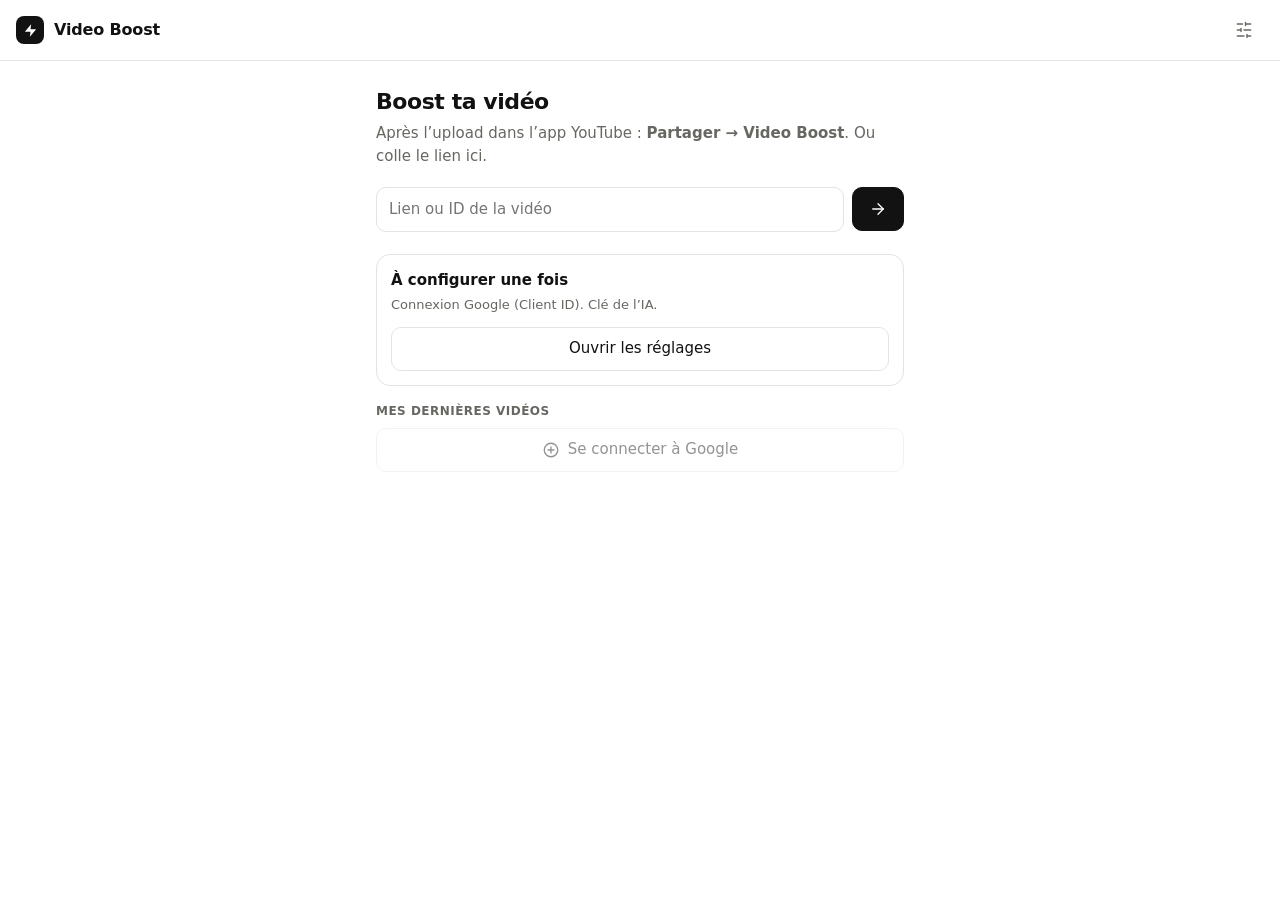
<file: mobile/index.html>
<!doctype html>
<html lang="fr">
<head>
  <meta charset="utf-8">
  <meta name="viewport" content="width=device-width, initial-scale=1, viewport-fit=cover">
  <meta name="theme-color" content="#121212">
  <title>Video Boost</title>
  <link rel="manifest" href="manifest.webmanifest">
  <link rel="icon" href="icon-192.png">
  <link rel="apple-touch-icon" href="icon-192.png">
  <link rel="stylesheet" href="app.css">
</head>
<body>
  <header class="top">
    <button class="brand" data-go="home" aria-label="Accueil"><span class="mark"><svg viewBox="0 0 24 24" aria-hidden="true"><path d="M13 2 3 14h9l-1 8 10-12h-9l1-8z"/></svg></span>Video Boost</button>
    <button class="icon-btn" data-go="settings" aria-label="Réglages"><svg class="i" viewBox="0 0 24 24" aria-hidden="true"><line x1="21" x2="14" y1="4" y2="4"/><line x1="10" x2="3" y1="4" y2="4"/><line x1="21" x2="12" y1="12" y2="12"/><line x1="8" x2="3" y1="12" y2="12"/><line x1="21" x2="16" y1="20" y2="20"/><line x1="12" x2="3" y1="20" y2="20"/><line x1="14" x2="14" y1="2" y2="6"/><line x1="8" x2="8" y1="10" y2="14"/><line x1="16" x2="16" y1="18" y2="22"/></svg></button>
  </header>
  <main id="app" aria-live="polite"></main>
  <div id="toast" role="status"></div>
  <script src="../src/shared/providers.js"></script>
  <script>
    // ai.js expects the Studio adapter's tag helpers; the mobile app provides the same ones.
    window.VBStudio = {
      cleanTag: t => String(t || '').replace(/^#/, '').replace(/[<>,"]/g, ' ').replace(/\s+/g, ' ').trim(),
      tagsLength: tags => tags.reduce((n, t) => n + t.length + (/\s/.test(t) ? 2 : 0), 0) + Math.max(0, tags.length - 1)
    };
  </script>
  <script src="../src/content/ai.js"></script>
  <script src="https://accounts.google.com/gsi/client" async></script>
  <script src="app.js"></script>
</body>
</html>
</file>
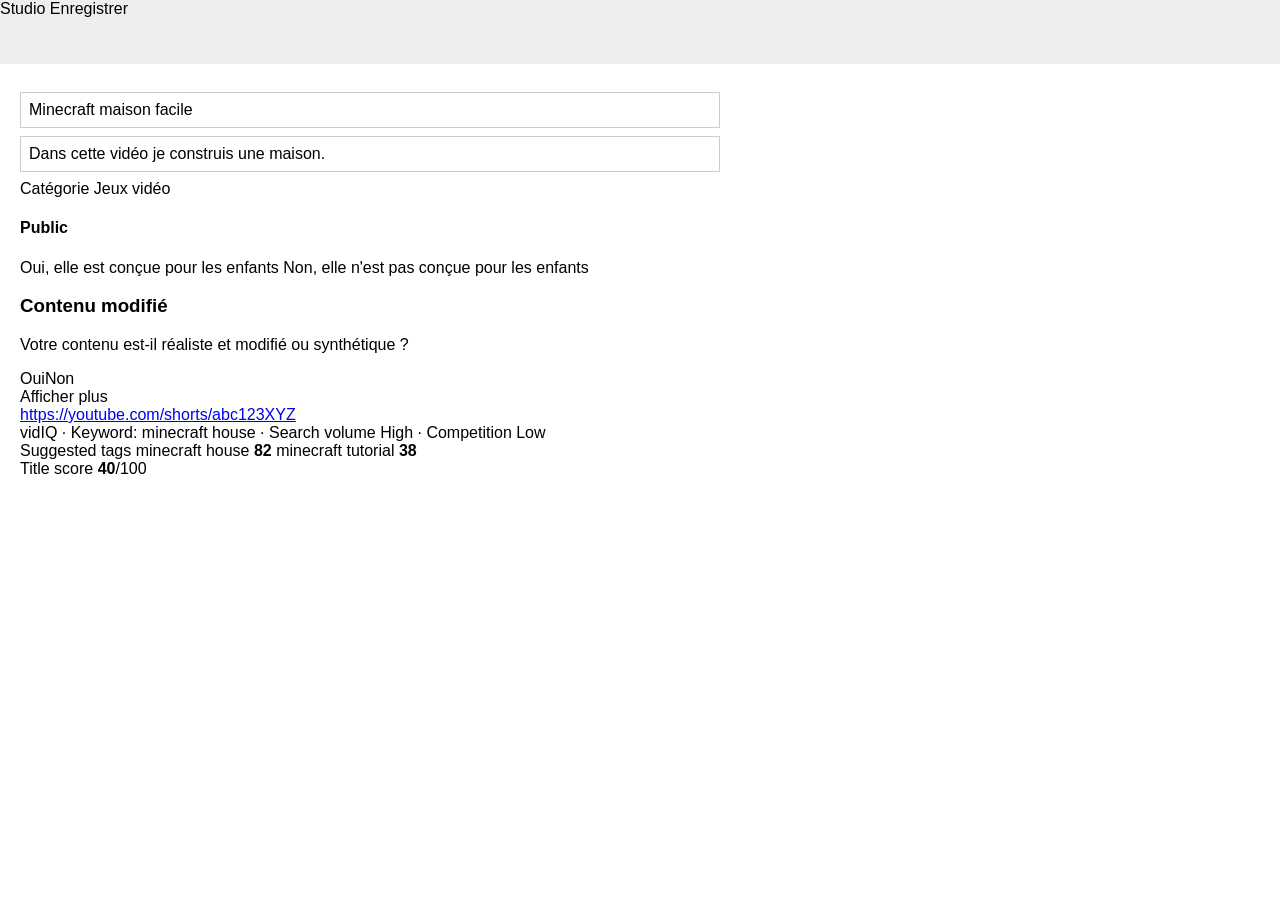
<file: tools/mock-studio.html>
<!doctype html><html><head><meta charset="utf-8"><style>body{font-family:sans-serif;margin:0} header{height:64px;background:#eee} main{padding:20px;max-width:700px} [contenteditable]{border:1px solid #ccc;padding:8px;margin:8px 0;white-space:pre-wrap}</style></head>
<body><header>Studio <ytcp-button id="save">Enregistrer</ytcp-button></header><main>
<ytcp-video-metadata-editor>
<ytcp-video-title><div id="textbox" contenteditable="true">Minecraft maison facile</div></ytcp-video-title>
<ytcp-video-description><div id="textbox" contenteditable="true">Dans cette vidéo je construis une maison.</div></ytcp-video-description>
<mock-category></mock-category>
<mock-audience></mock-audience>
<mock-altered></mock-altered>
<ytcp-button id="toggle-button">Afficher plus</ytcp-button>
<div id="adv"></div>
</ytcp-video-metadata-editor>
<ytcp-video-info><a href="https://youtube.com/shorts/abc123XYZ">https://youtube.com/shorts/abc123XYZ</a></ytcp-video-info>
<style class="vidiq-styles">.vidiq-scope .x { max-width: 350px; } /* 99/100 */</style><div class="vidiq-sidebar">vidIQ · Keyword: minecraft house · Search volume High · Competition Low<div class="vidiq-tags">Suggested tags
<span>minecraft house</span> <b>82</b>
<span>minecraft tutorial</span> <b>38</b>
</div><div class="vidiq-title-score">Title score <b id="vs">40</b>/100</div></div>
<tp-yt-iron-dropdown id="catmenu" style="display:none"><tp-yt-paper-item>Films et animations</tp-yt-paper-item><tp-yt-paper-item>Jeux vidéo</tp-yt-paper-item><tp-yt-paper-item>Éducation</tp-yt-paper-item></tp-yt-iron-dropdown>
</main>
<script>
// Lit-like components: controls live in shadow roots, no name attributes (the hard case).
const shadow = (tag, html) => customElements.define(tag, class extends HTMLElement {
  connectedCallback() { if (!this.shadowRoot) this.attachShadow({ mode: 'open' }).innerHTML = html; }
});
shadow('mock-audience', `<h4>Public</h4><tp-yt-paper-radio-group><tp-yt-paper-radio-button aria-checked="false">Oui, elle est conçue pour les enfants</tp-yt-paper-radio-button>
  <tp-yt-paper-radio-button aria-checked="false">Non, elle n'est pas conçue pour les enfants</tp-yt-paper-radio-button></tp-yt-paper-radio-group>`);
shadow('mock-altered', `<section><h3>Contenu modifié</h3><p>Votre contenu est-il réaliste et modifié ou synthétique ?</p><div><tp-yt-paper-radio-group id="altered"><tp-yt-paper-radio-button aria-checked="false">Oui</tp-yt-paper-radio-button><tp-yt-paper-radio-button aria-checked="true">Non</tp-yt-paper-radio-button></tp-yt-paper-radio-group></div></section>`);
shadow('mock-category', `<ytcp-form-select id="category"><ytcp-dropdown-trigger><span class="label">Catégorie</span> <span class="dropdown-trigger-text">Jeux vidéo</span></ytcp-dropdown-trigger></ytcp-form-select>`);
// Real Studio (from a user's diagnostic): paid promotion and age limit are named Yes/No radios.
shadow('mock-promo', `<h4>Promotion rémunérée</h4><tp-yt-paper-radio-group><tp-yt-paper-radio-button name="VIDEO_PAID_PRODUCT_PLACEMENT_NOTIFY" aria-checked="false">Oui, ma vidéo inclut une promotion rémunérée</tp-yt-paper-radio-button><tp-yt-paper-radio-button name="VIDEO_PAID_PRODUCT_PLACEMENT_NO" aria-checked="false">Non, ma vidéo n'inclut pas de promotion rémunérée</tp-yt-paper-radio-button></tp-yt-paper-radio-group>
  <tp-yt-paper-radio-group id="age-restriction-group"><tp-yt-paper-radio-button name="VIDEO_AGE_RESTRICTION_SELF" aria-checked="false">Oui, limiter ma vidéo aux plus de 18 ans</tp-yt-paper-radio-button><tp-yt-paper-radio-button name="VIDEO_AGE_RESTRICTION_NONE" aria-checked="true">Non, ne pas limiter ma vidéo aux plus de 18 ans</tp-yt-paper-radio-button></tp-yt-paper-radio-group>`);
const catText = () => document.querySelector('mock-category').shadowRoot.querySelector('.dropdown-trigger-text');
document.addEventListener('click', e => {
  const t = e.composedPath()[0];
  const r = t.closest?.('tp-yt-paper-radio-button');
  if (r) r.closest('tp-yt-paper-radio-group').querySelectorAll('tp-yt-paper-radio-button').forEach(x => x.setAttribute('aria-checked', String(x === r)));
  const c = t.closest?.('ytcp-checkbox-lit');
  if (c) c.setAttribute('aria-checked', String(c.getAttribute('aria-checked') !== 'true'));
  if (t.closest?.('#category')) document.getElementById('catmenu').style.display = 'block';
  const it = t.closest?.('tp-yt-paper-item');
  if (it) { catText().textContent = it.textContent; document.getElementById('catmenu').style.display = 'none'; }
  if (t.closest?.('#save') && !document.getElementById('save').hasAttribute('disabled')) setTimeout(() => { document.getElementById('save').setAttribute('disabled', ''); window.__saved = true; }, 200);
});
const titleBox = document.querySelector('ytcp-video-title #textbox');
// Fake vidIQ: score grows with length up to 60 chars, bonus for a number, updated 300 ms after an edit.
titleBox.addEventListener('input', () => setTimeout(() => {
  const t = titleBox.innerText; document.getElementById('vs').textContent = Math.min(100, Math.round(t.length * 1.2) + (/\d/.test(t) ? 25 : 0));
}, 300));
document.getElementById('toggle-button').onclick = () => {
  if (document.getElementById('tags-container')) return;
  document.getElementById('adv').innerHTML = '<ytcp-video-metadata-editor-advanced><ytcp-form-input-container id="tags-container"><ytcp-free-text-chip-bar><div id="chips"><ytcp-chip><div id="chip-text">minecraft</div><ytcp-icon-button id="delete-icon">x</ytcp-icon-button></ytcp-chip></div><input id="text-input"></ytcp-free-text-chip-bar></ytcp-form-input-container><mock-promo></mock-promo></ytcp-video-metadata-editor-advanced>';
  const input = document.getElementById('text-input');
  input.addEventListener('keydown', e => {
    if (e.key === 'Enter' && input.value.trim()) {
      const c = document.createElement('ytcp-chip');
      c.innerHTML = '<div id="chip-text"></div><ytcp-icon-button id="delete-icon">x</ytcp-icon-button>';
      c.firstChild.textContent = input.value.trim(); input.value = '';
      document.getElementById('chips').appendChild(c);
    }
  });
  document.getElementById('adv').addEventListener('click', e => { if (e.target.id === 'delete-icon') e.target.closest('ytcp-chip').remove(); });
};
</script></body></html>
</file>
<file: mobile/app.css>
/* ============================================================================
 * Video Boost mobile — style contract (same system as the extension panel)
 * palette   : Mono Ink — ink/paper, ink is the only accent; green = done, amber = warning, red = error / over limit
 * theme     : follows the phone (prefers-color-scheme)
 * type      : Roboto / system-ui · Roboto Mono for counters · 15px base (touch)
 * radius    : 10 controls · 14 cards · 999 chips
 * spacing   : 4 · 8 · 12 · 16 · 24 · 16px side gutter
 * motion    : apply button success pop (signature), screen rise, chip press, toast rise
 *             transform/opacity only · 140–260ms · reduced-motion → none
 * icons     : Lucide, 1.75 stroke
 * ========================================================================== */

:root {
  --bg: #ffffff;
  --surface: #f6f6f4;
  --surface-2: #ececea;
  --border: #e3e3e0;
  --text: #121212;
  --muted: #676762;
  --ink: #121212;
  --ink-fg: #ffffff;
  --ok: #15803d;
  --warn: #b45309;
  --danger: #c62828;
  --ease: cubic-bezier(.2, .8, .2, 1);
  color-scheme: light;
}
@media (prefers-color-scheme: dark) {
  :root {
    --bg: #121212;
    --surface: #1c1c1c;
    --surface-2: #272727;
    --border: #2f2f2f;
    --text: #f1f1ee;
    --muted: #a1a19b;
    --ink: #f1f1ee;
    --ink-fg: #121212;
    --ok: #4ade80;
    --warn: #fbbf24;
    --danger: #f87171;
    color-scheme: dark;
  }
}

* { box-sizing: border-box; -webkit-tap-highlight-color: transparent; }
html, body { margin: 0; background: var(--bg); color: var(--text); }
body { font: 15px/1.5 Roboto, "Segoe UI", system-ui, sans-serif; min-height: 100dvh; padding-bottom: env(safe-area-inset-bottom); }
button, input, select, textarea { font: inherit; color: inherit; }
button { cursor: pointer; }
:focus-visible { outline: 2px solid var(--ink); outline-offset: 2px; }
[hidden] { display: none !important; }
svg.i, .brand svg { width: 18px; height: 18px; fill: none; stroke: currentColor; stroke-width: 1.75; stroke-linecap: round; stroke-linejoin: round; flex: none; }

/* ---------- Shell ---------- */
.top { position: sticky; top: 0; z-index: 5; display: flex; align-items: center; justify-content: space-between; padding: calc(10px + env(safe-area-inset-top)) 16px 10px; background: color-mix(in srgb, var(--bg) 88%, transparent); backdrop-filter: blur(12px); border-bottom: 1px solid var(--border); }
.brand { display: flex; align-items: center; gap: 10px; border: 0; background: none; padding: 0; font-size: 16px; font-weight: 600; letter-spacing: -.01em; }
.brand .mark { display: grid; place-items: center; width: 28px; height: 28px; border-radius: 8px; background: var(--ink); color: var(--ink-fg); }
.brand .mark svg { width: 15px; height: 15px; fill: currentColor; stroke: none; }
.icon-btn { display: grid; place-items: center; width: 40px; height: 40px; border: 0; border-radius: 10px; background: transparent; color: var(--muted); }
.icon-btn:active { background: var(--surface-2); }
main { max-width: 560px; margin: 0 auto; padding: 16px 16px 120px; animation: rise .22s var(--ease); }
@keyframes rise { from { opacity: 0; transform: translateY(8px); } }

/* ---------- Parts ---------- */
h1 { margin: 8px 0 4px; font-size: 22px; font-weight: 600; letter-spacing: -.02em; }
.lead { margin: 0 0 20px; color: var(--muted); }
.label { display: flex; align-items: center; justify-content: space-between; gap: 8px; margin: 0 0 8px; font-size: 12px; font-weight: 600; letter-spacing: .04em; text-transform: uppercase; color: var(--muted); }
.count { font: 12px/1 "Roboto Mono", ui-monospace, monospace; letter-spacing: 0; text-transform: none; font-weight: 400; }
.count.over { color: var(--danger); }
.count.warn { color: var(--warn); }
.muted { color: var(--muted); }
.field { margin-bottom: 22px; }
.help { margin-top: 6px; font-size: 13px; color: var(--muted); }
.help a { color: var(--text); }
.help.err { color: var(--danger); }
.help.ok { color: var(--ok); }

.btn { display: inline-flex; align-items: center; justify-content: center; gap: 8px; min-height: 44px; padding: 0 16px; border: 1px solid var(--border); border-radius: 10px; background: var(--bg); font-weight: 500; transition: transform .12s var(--ease), opacity .14s, background-color .14s; }
.btn:active { transform: scale(.97); }
.btn:disabled { opacity: .45; pointer-events: none; }
.btn.primary { background: var(--ink); color: var(--ink-fg); border-color: var(--ink); }
.btn.ghost { border-color: transparent; background: transparent; color: var(--muted); }
.btn.block { width: 100%; }
.btn.sm { min-height: 34px; padding: 0 12px; font-size: 13px; }
.row { display: flex; gap: 8px; align-items: center; }
.row > .grow { flex: 1; min-width: 0; }

.input { width: 100%; min-height: 44px; padding: 10px 12px; border: 1px solid var(--border); border-radius: 10px; background: var(--bg); outline: 0; transition: border-color .14s; }
.input:focus { border-color: var(--muted); }
textarea.input { min-height: 120px; resize: vertical; line-height: 1.45; }

.card { border: 1px solid var(--border); border-radius: 14px; overflow: hidden; margin-bottom: 16px; }
.card-body { padding: 14px; }
.box { padding: 12px 14px; background: var(--surface); border-radius: 10px; white-space: pre-wrap; word-break: break-word; }
.box.clamp { max-height: 140px; overflow: hidden; -webkit-mask-image: linear-gradient(#000 65%, transparent); mask-image: linear-gradient(#000 65%, transparent); }

.chips { display: flex; flex-wrap: wrap; gap: 8px; }
.chip { display: inline-flex; align-items: center; min-height: 34px; padding: 0 12px; border: 1px solid var(--border); border-radius: 999px; background: var(--bg); font-size: 14px; transition: transform .12s var(--ease), background-color .14s, color .14s; }
.chip:active { transform: scale(.94); }
button.chip[aria-pressed="true"] { background: var(--ink); color: var(--ink-fg); border-color: var(--ink); }
button.chip[aria-pressed="false"] { color: var(--muted); text-decoration: line-through; }
.chip.static { background: var(--surface); border-color: transparent; }
.chip.nofit { opacity: .4; }
.meter { height: 4px; margin-top: 10px; background: var(--surface-2); border-radius: 999px; overflow: hidden; }
.meter > i { display: block; height: 100%; background: var(--ink); transform-origin: left; transition: transform .26s var(--ease); }
.meter.over > i { background: var(--danger); }

.seg { display: grid; grid-template-columns: 1fr 1fr; gap: 4px; padding: 4px; background: var(--surface); border-radius: 10px; }
.seg button { min-height: 38px; border: 0; border-radius: 8px; background: transparent; color: var(--muted); font-weight: 500; }
.seg button[aria-pressed="true"] { background: var(--bg); color: var(--text); box-shadow: 0 1px 2px rgb(0 0 0 / .1); }
.param { display: flex; align-items: center; justify-content: space-between; gap: 12px; margin-bottom: 12px; }
.param .seg { width: 150px; flex: none; }
.param select { width: 190px; flex: none; }

.opt { display: flex; align-items: flex-start; gap: 12px; width: 100%; padding: 12px; border: 1px solid var(--border); border-radius: 10px; background: var(--bg); text-align: left; margin-bottom: 8px; }
.opt[aria-checked="true"] { border-color: var(--ink); box-shadow: inset 0 0 0 1px var(--ink); }
.opt .radio { width: 18px; height: 18px; margin-top: 2px; border-radius: 50%; border: 1.5px solid var(--muted); display: grid; place-items: center; flex: none; }
.opt[aria-checked="true"] .radio { border-color: var(--ink); }
.opt[aria-checked="true"] .radio::after { content: ""; width: 8px; height: 8px; border-radius: 50%; background: var(--ink); }
.opt .t { flex: 1; min-width: 0; }
.opt .count { padding-top: 4px; }

.switch-row { display: flex; align-items: center; gap: 12px; }
.switch { position: relative; width: 44px; height: 26px; flex: none; border: 0; border-radius: 999px; background: var(--surface-2); transition: background-color .16s; }
.switch::after { content: ""; position: absolute; top: 3px; left: 3px; width: 20px; height: 20px; border-radius: 50%; background: var(--bg); box-shadow: 0 1px 2px rgb(0 0 0 / .25); transition: transform .18s var(--ease); }
.switch[aria-checked="true"] { background: var(--ink); }
.switch[aria-checked="true"]::after { transform: translateX(18px); }

/* ---------- Video list / header ---------- */
.vlist { display: grid; gap: 4px; }
.vrow { display: flex; align-items: center; gap: 12px; width: 100%; padding: 8px; border: 0; border-radius: 12px; background: transparent; text-align: left; }
.vrow:active { background: var(--surface); }
.vrow img, .vhead img { width: 96px; aspect-ratio: 16 / 9; flex: none; border-radius: 8px; object-fit: cover; background: var(--surface-2); }
.vrow .t { display: -webkit-box; -webkit-line-clamp: 2; -webkit-box-orient: vertical; overflow: hidden; font-size: 14px; line-height: 1.35; }
.vrow small, .vhead small { display: block; margin-top: 2px; font-size: 12px; color: var(--muted); }
.vhead { display: flex; gap: 12px; align-items: center; margin-bottom: 20px; }
.vhead img { width: 120px; }
.vhead b { display: -webkit-box; -webkit-line-clamp: 2; -webkit-box-orient: vertical; overflow: hidden; font-weight: 500; }

.steps { margin: 0; padding-left: 20px; }
.steps li { margin-bottom: 8px; }
.steps code, code { font: 13px "Roboto Mono", ui-monospace, monospace; background: var(--surface); padding: 1px 5px; border-radius: 5px; word-break: break-all; }

.loading { display: flex; align-items: center; gap: 10px; padding: 16px 0; color: var(--muted); }
.dots { display: inline-flex; gap: 4px; }
.dots i { width: 6px; height: 6px; border-radius: 50%; background: currentColor; animation: blink 1s infinite; }
.dots i:nth-child(2) { animation-delay: .15s; }
.dots i:nth-child(3) { animation-delay: .3s; }
@keyframes blink { 50% { opacity: .25; } }

/* ---------- Sticky action bar ---------- */
.bar { position: fixed; left: 0; right: 0; bottom: 0; z-index: 5; padding: 12px 16px calc(12px + env(safe-area-inset-bottom)); background: color-mix(in srgb, var(--bg) 92%, transparent); backdrop-filter: blur(12px); border-top: 1px solid var(--border); }
.bar .inner { max-width: 560px; margin: 0 auto; }
.bar .btn.primary.done { background: var(--ok); border-color: var(--ok); color: #fff; }
.bar .btn.primary.done svg { animation: pop .26s var(--ease); }
@keyframes pop { from { transform: scale(.3); opacity: 0; } }

#toast { position: fixed; left: 50%; bottom: calc(92px + env(safe-area-inset-bottom)); z-index: 10; max-width: calc(100% - 32px); padding: 10px 16px; border-radius: 10px; background: var(--ink); color: var(--ink-fg); font-size: 14px; transform: translateX(-50%); pointer-events: none; opacity: 0; transition: opacity .18s, transform .18s var(--ease); }
#toast.show { opacity: 1; transform: translate(-50%, -6px); }
#toast.err { background: var(--danger); color: #fff; }

@media (prefers-reduced-motion: reduce) {
  *, *::before, *::after { animation: none !important; transition: none !important; }
}
</file>
